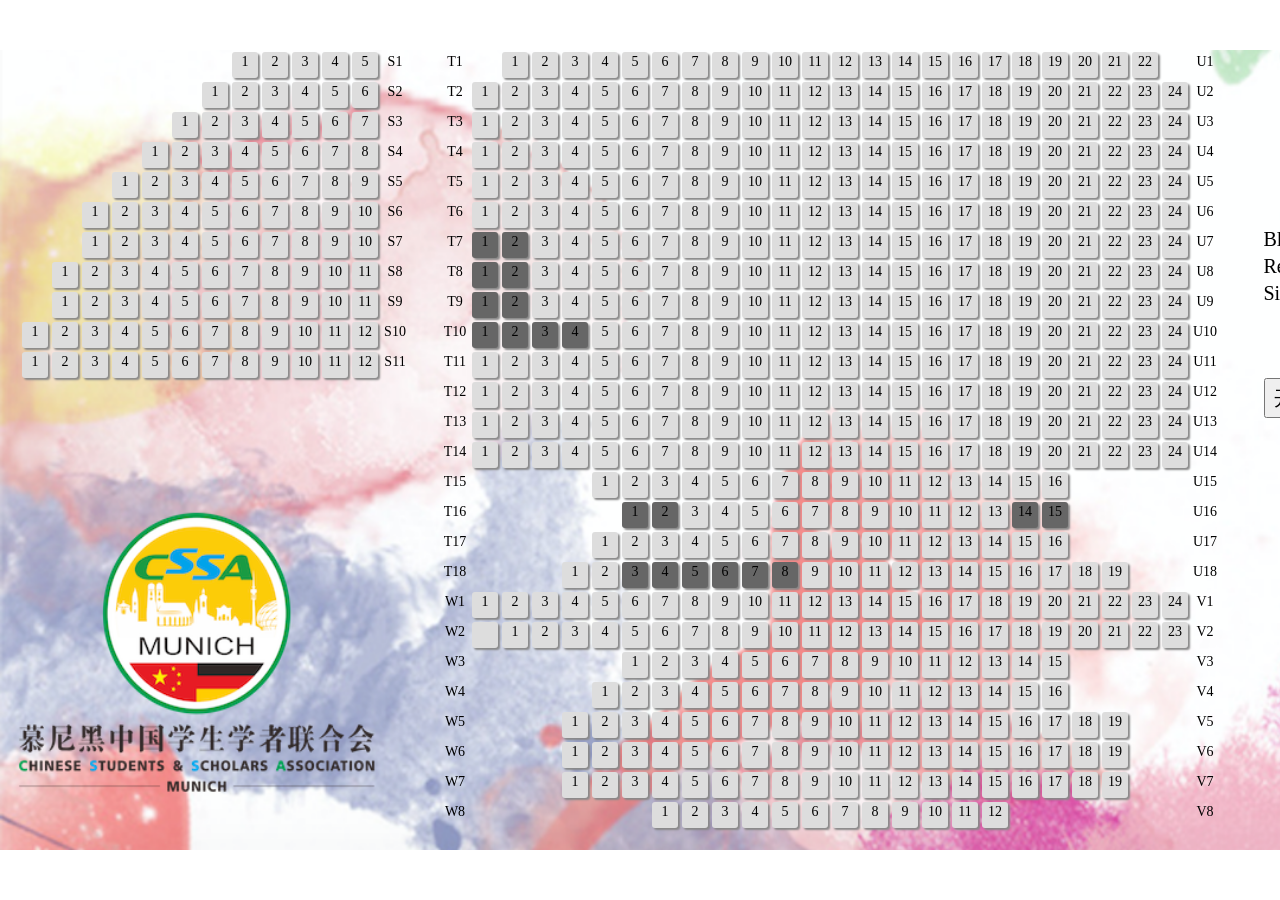
<file: extra/cssa-2017-gala-raffle/index.html>
<!DOCTYPE html>
<html>
<head>
<link rel="stylesheet" type="text/css" href="style.css">
</head>
<body>
<script src="https://code.jquery.com/jquery-1.10.2.js"></script>
<script src="raffle.js"></script>
<div class="container">
  <div class="title"></div>
  <div class="left">
    <div class="clearboth">
            <div class="gr text">S1</div>
            <div class="gr" id="S0105">5</div>
            <div class="gr" id="S0104">4</div>
            <div class="gr" id="S0103">3</div>
            <div class="gr" id="S0102">2</div>
            <div class="gr" id="S0101">1</div>
        </div>
        <div class="clearboth">
            <div class="gr text">S2</div>
            <div class="gr" id="S0206">6</div>
            <div class="gr" id="S0205">5</div>
            <div class="gr" id="S0204">4</div>
            <div class="gr" id="S0203">3</div>
            <div class="gr" id="S0202">2</div>
            <div class="gr" id="S0201">1</div>
        </div>
        <div class="clearboth">
            <div class="gr text">S3</div>
            <div class="gr" id="S0307">7</div>
            <div class="gr" id="S0306">6</div>
            <div class="gr" id="S0305">5</div>
            <div class="gr" id="S0304">4</div>
            <div class="gr" id="S0303">3</div>
            <div class="gr" id="S0302">2</div>
            <div class="gr" id="S0301">1</div>
        </div>
        <div class="clearboth">
            <div class="gr text">S4</div>
            <div class="gr" id="S0408">8</div>
            <div class="gr" id="S0407">7</div>
            <div class="gr" id="S0406">6</div>
            <div class="gr" id="S0405">5</div>
            <div class="gr" id="S0404">4</div>
            <div class="gr" id="S0403">3</div>
            <div class="gr" id="S0402">2</div>
            <div class="gr" id="S0401">1</div>
        </div>
        <div class="clearboth">
            <div class="gr text">S5</div>
            <div class="gr" id="S0509">9</div>
            <div class="gr" id="S0508">8</div>
            <div class="gr" id="S0507">7</div>
            <div class="gr" id="S0506">6</div>
            <div class="gr" id="S0505">5</div>
            <div class="gr" id="S0504">4</div>
            <div class="gr" id="S0503">3</div>
            <div class="gr" id="S0502">2</div>
            <div class="gr" id="S0501">1</div>
        </div>
        <div class="clearboth">
            <div class="gr text">S6</div>
            <div class="gr" id="S0610">10</div>
            <div class="gr" id="S0609">9</div>
            <div class="gr" id="S0608">8</div>
            <div class="gr" id="S0607">7</div>
            <div class="gr" id="S0606">6</div>
            <div class="gr" id="S0605">5</div>
            <div class="gr" id="S0604">4</div>
            <div class="gr" id="S0603">3</div>
            <div class="gr" id="S0602">2</div>
            <div class="gr" id="S0601">1</div>
        </div>
        <div class="clearboth">
            <div class="gr text">S7</div>
            <div class="gr" id="S0710">10</div>
            <div class="gr" id="S0709">9</div>
            <div class="gr" id="S0708">8</div>
            <div class="gr" id="S0707">7</div>
            <div class="gr" id="S0706">6</div>
            <div class="gr" id="S0705">5</div>
            <div class="gr" id="S0704">4</div>
            <div class="gr" id="S0703">3</div>
            <div class="gr" id="S0702">2</div>
            <div class="gr" id="S0701">1</div>
        </div>
        <div class="clearboth">
            <div class="gr text">S8</div>
            <div class="gr" id="S0811">11</div>
            <div class="gr" id="S0810">10</div>
            <div class="gr" id="S0809">9</div>
            <div class="gr" id="S0808">8</div>
            <div class="gr" id="S0807">7</div>
            <div class="gr" id="S0806">6</div>
            <div class="gr" id="S0805">5</div>
            <div class="gr" id="S0804">4</div>
            <div class="gr" id="S0803">3</div>
            <div class="gr" id="S0802">2</div>
            <div class="gr" id="S0801">1</div>
        </div>
        <div class="clearboth">
            <div class="gr text">S9</div>
            <div class="gr" id="S0911">11</div>
            <div class="gr" id="S0910">10</div>
            <div class="gr" id="S0909">9</div>
            <div class="gr" id="S0908">8</div>
            <div class="gr" id="S0907">7</div>
            <div class="gr" id="S0906">6</div>
            <div class="gr" id="S0905">5</div>
            <div class="gr" id="S0904">4</div>
            <div class="gr" id="S0903">3</div>
            <div class="gr" id="S0902">2</div>
            <div class="gr" id="S0901">1</div>
        </div>
        <div class="clearboth">
            <div class="gr text">S10</div>
            <div class="gr" id="S1012">12</div>
            <div class="gr" id="S1011">11</div>
            <div class="gr" id="S1010">10</div>
            <div class="gr" id="S1009">9</div>
            <div class="gr" id="S1008">8</div>
            <div class="gr" id="S1007">7</div>
            <div class="gr" id="S1006">6</div>
            <div class="gr" id="S1005">5</div>
            <div class="gr" id="S1004">4</div>
            <div class="gr" id="S1003">3</div>
            <div class="gr" id="S1002">2</div>
            <div class="gr" id="S1001">1</div>
        </div>
        <div class="clearboth">
            <div class="gr text">S11</div>
            <div class="gr" id="S1112">12</div>
            <div class="gr" id="S1111">11</div>
            <div class="gr" id="S1110">10</div>
            <div class="gr" id="S1109">9</div>
            <div class="gr" id="S1108">8</div>
            <div class="gr" id="S1107">7</div>
            <div class="gr" id="S1106">6</div>
            <div class="gr" id="S1105">5</div>
            <div class="gr" id="S1104">4</div>
            <div class="gr" id="S1103">3</div>
            <div class="gr" id="S1102">2</div>
            <div class="gr" id="S1101">1</div>
        </div>
  </div>
  <div class="middle">
    <div class="clearboth">
    <div class="gr text">U1</div>
    <div class="gr text"></div>
    <div class="gr" id="U0122">22</div>
    <div class="gr" id="U0121">21</div>
    <div class="gr" id="U0120">20</div>
    <div class="gr" id="U0119">19</div>
    <div class="gr" id="U0118">18</div>
    <div class="gr" id="U0117">17</div>
    <div class="gr" id="U0116">16</div>
    <div class="gr" id="U0115">15</div>
    <div class="gr" id="U0114">14</div>
    <div class="gr" id="U0113">13</div>
    <div class="gr" id="T0112">12</div>
    <div class="gr" id="T0111">11</div>
    <div class="gr" id="T0110">10</div>
    <div class="gr" id="T0109">9</div>
    <div class="gr" id="T0108">8</div>
    <div class="gr" id="T0107">7</div>
    <div class="gr" id="T0106">6</div>
    <div class="gr" id="T0105">5</div>
    <div class="gr" id="T0104">4</div>
    <div class="gr" id="T0103">3</div>
    <div class="gr" id="T0102">2</div>
    <div class="gr" id="T0101">1</div>
    <div class="gr text"></div>
    <div class="gr text">T1</div>
</div>
<div class="clearboth">
    <div class="gr text">U2</div>
    <div class="gr" id="U0224">24</div>
    <div class="gr" id="U0223">23</div>
    <div class="gr" id="U0222">22</div>
    <div class="gr" id="U0221">21</div>
    <div class="gr" id="U0220">20</div>
    <div class="gr" id="U0219">19</div>
    <div class="gr" id="U0218">18</div>
    <div class="gr" id="U0217">17</div>
    <div class="gr" id="U0216">16</div>
    <div class="gr" id="U0215">15</div>
    <div class="gr" id="U0214">14</div>
    <div class="gr" id="U0213">13</div>
    <div class="gr" id="T0212">12</div>
    <div class="gr" id="T0211">11</div>
    <div class="gr" id="T0210">10</div>
    <div class="gr" id="T0209">9</div>
    <div class="gr" id="T0208">8</div>
    <div class="gr" id="T0207">7</div>
    <div class="gr" id="T0206">6</div>
    <div class="gr" id="T0205">5</div>
    <div class="gr" id="T0204">4</div>
    <div class="gr" id="T0203">3</div>
    <div class="gr" id="T0202">2</div>
    <div class="gr" id="T0201">1</div>
    <div class="gr text">T2</div>
</div>
<div class="clearboth">
    <div class="gr text">U3</div>
    <div class="gr" id="U0324">24</div>
    <div class="gr" id="U0323">23</div>
    <div class="gr" id="U0322">22</div>
    <div class="gr" id="U0321">21</div>
    <div class="gr" id="U0320">20</div>
    <div class="gr" id="U0319">19</div>
    <div class="gr" id="U0318">18</div>
    <div class="gr" id="U0317">17</div>
    <div class="gr" id="U0316">16</div>
    <div class="gr" id="U0315">15</div>
    <div class="gr" id="U0314">14</div>
    <div class="gr" id="U0313">13</div>
    <div class="gr" id="T0312">12</div>
    <div class="gr" id="T0311">11</div>
    <div class="gr" id="T0310">10</div>
    <div class="gr" id="T0309">9</div>
    <div class="gr" id="T0308">8</div>
    <div class="gr" id="T0307">7</div>
    <div class="gr" id="T0306">6</div>
    <div class="gr" id="T0305">5</div>
    <div class="gr" id="T0304">4</div>
    <div class="gr" id="T0303">3</div>
    <div class="gr" id="T0302">2</div>
    <div class="gr" id="T0301">1</div>
    <div class="gr text">T3</div>
</div>
<div class="clearboth">
    <div class="gr text">U4</div>
    <div class="gr" id="U0424">24</div>
    <div class="gr" id="U0423">23</div>
    <div class="gr" id="U0422">22</div>
    <div class="gr" id="U0421">21</div>
    <div class="gr" id="U0420">20</div>
    <div class="gr" id="U0419">19</div>
    <div class="gr" id="U0418">18</div>
    <div class="gr" id="U0417">17</div>
    <div class="gr" id="U0416">16</div>
    <div class="gr" id="U0415">15</div>
    <div class="gr" id="U0414">14</div>
    <div class="gr" id="U0413">13</div>
    <div class="gr" id="T0412">12</div>
    <div class="gr" id="T0411">11</div>
    <div class="gr" id="T0410">10</div>
    <div class="gr" id="T0409">9</div>
    <div class="gr" id="T0408">8</div>
    <div class="gr" id="T0407">7</div>
    <div class="gr" id="T0406">6</div>
    <div class="gr" id="T0405">5</div>
    <div class="gr" id="T0404">4</div>
    <div class="gr" id="T0403">3</div>
    <div class="gr" id="T0402">2</div>
    <div class="gr" id="T0401">1</div>
    <div class="gr text">T4</div>
</div>
<div class="clearboth">
    <div class="gr text">U5</div>
    <div class="gr" id="U0524">24</div>
    <div class="gr" id="U0523">23</div>
    <div class="gr" id="U0522">22</div>
    <div class="gr" id="U0521">21</div>
    <div class="gr" id="U0520">20</div>
    <div class="gr" id="U0519">19</div>
    <div class="gr" id="U0518">18</div>
    <div class="gr" id="U0517">17</div>
    <div class="gr" id="U0516">16</div>
    <div class="gr" id="U0515">15</div>
    <div class="gr" id="U0514">14</div>
    <div class="gr" id="U0513">13</div>
    <div class="gr" id="T0512">12</div>
    <div class="gr" id="T0511">11</div>
    <div class="gr" id="T0510">10</div>
    <div class="gr" id="T0509">9</div>
    <div class="gr" id="T0508">8</div>
    <div class="gr" id="T0507">7</div>
    <div class="gr" id="T0506">6</div>
    <div class="gr" id="T0505">5</div>
    <div class="gr" id="T0504">4</div>
    <div class="gr" id="T0503">3</div>
    <div class="gr" id="T0502">2</div>
    <div class="gr" id="T0501">1</div>
    <div class="gr text">T5</div>
</div>
<div class="clearboth">
    <div class="gr text">U6</div>
    <div class="gr" id="U0624">24</div>
    <div class="gr" id="U0623">23</div>
    <div class="gr" id="U0622">22</div>
    <div class="gr" id="U0621">21</div>
    <div class="gr" id="U0620">20</div>
    <div class="gr" id="U0619">19</div>
    <div class="gr" id="U0618">18</div>
    <div class="gr" id="U0617">17</div>
    <div class="gr" id="U0616">16</div>
    <div class="gr" id="U0615">15</div>
    <div class="gr" id="U0614">14</div>
    <div class="gr" id="U0613">13</div>
    <div class="gr" id="T0612">12</div>
    <div class="gr" id="T0611">11</div>
    <div class="gr" id="T0610">10</div>
    <div class="gr" id="T0609">9</div>
    <div class="gr" id="T0608">8</div>
    <div class="gr" id="T0607">7</div>
    <div class="gr" id="T0606">6</div>
    <div class="gr" id="T0605">5</div>
    <div class="gr" id="T0604">4</div>
    <div class="gr" id="T0603">3</div>
    <div class="gr" id="T0602">2</div>
    <div class="gr" id="T0601">1</div>
    <div class="gr text">T6</div>
</div>
<div class="clearboth">
    <div class="gr text">U7</div>
    <div class="gr" id="U0724">24</div>
    <div class="gr" id="U0723">23</div>
    <div class="gr" id="U0722">22</div>
    <div class="gr" id="U0721">21</div>
    <div class="gr" id="U0720">20</div>
    <div class="gr" id="U0719">19</div>
    <div class="gr" id="U0718">18</div>
    <div class="gr" id="U0717">17</div>
    <div class="gr" id="U0716">16</div>
    <div class="gr" id="U0715">15</div>
    <div class="gr" id="U0714">14</div>
    <div class="gr" id="U0713">13</div>
    <div class="gr" id="T0712">12</div>
    <div class="gr" id="T0711">11</div>
    <div class="gr" id="T0710">10</div>
    <div class="gr" id="T0709">9</div>
    <div class="gr" id="T0708">8</div>
    <div class="gr" id="T0707">7</div>
    <div class="gr" id="T0706">6</div>
    <div class="gr" id="T0705">5</div>
    <div class="gr" id="T0704">4</div>
    <div class="gr" id="T0703">3</div>
    <div class="gr dg">2</div>
    <div class="gr dg">1</div>
    <div class="gr text">T7</div>
</div>
<div class="clearboth">
    <div class="gr text">U8</div>
    <div class="gr" id="U0824">24</div>
    <div class="gr" id="U0823">23</div>
    <div class="gr" id="U0822">22</div>
    <div class="gr" id="U0821">21</div>
    <div class="gr" id="U0820">20</div>
    <div class="gr" id="U0819">19</div>
    <div class="gr" id="U0818">18</div>
    <div class="gr" id="U0817">17</div>
    <div class="gr" id="U0816">16</div>
    <div class="gr" id="U0815">15</div>
    <div class="gr" id="U0814">14</div>
    <div class="gr" id="U0813">13</div>
    <div class="gr" id="T0812">12</div>
    <div class="gr" id="T0811">11</div>
    <div class="gr" id="T0810">10</div>
    <div class="gr" id="T0809">9</div>
    <div class="gr" id="T0808">8</div>
    <div class="gr" id="T0807">7</div>
    <div class="gr" id="T0806">6</div>
    <div class="gr" id="T0805">5</div>
    <div class="gr" id="T0804">4</div>
    <div class="gr" id="T0803">3</div>
    <div class="gr dg" >2</div>
    <div class="gr dg">1</div>
    <div class="gr text">T8</div>
</div>
<div class="clearboth">
    <div class="gr text">U9</div>
    <div class="gr" id="U0924">24</div>
    <div class="gr" id="U0923">23</div>
    <div class="gr" id="U0922">22</div>
    <div class="gr" id="U0921">21</div>
    <div class="gr" id="U0920">20</div>
    <div class="gr" id="U0919">19</div>
    <div class="gr" id="U0918">18</div>
    <div class="gr" id="U0917">17</div>
    <div class="gr" id="U0916">16</div>
    <div class="gr" id="U0915">15</div>
    <div class="gr" id="U0914">14</div>
    <div class="gr" id="U0913">13</div>
    <div class="gr" id="T0912">12</div>
    <div class="gr" id="T0911">11</div>
    <div class="gr" id="T0910">10</div>
    <div class="gr" id="T0909">9</div>
    <div class="gr" id="T0908">8</div>
    <div class="gr" id="T0907">7</div>
    <div class="gr" id="T0906">6</div>
    <div class="gr" id="T0905">5</div>
    <div class="gr" id="T0904">4</div>
    <div class="gr" id="T0903">3</div>
    <div class="gr dg" >2</div>
    <div class="gr dg" >1</div>
    <div class="gr text">T9</div>
</div>
<div class="clearboth">
    <div class="gr text">U10</div>
    <div class="gr" id="U1024">24</div>
    <div class="gr" id="U1023">23</div>
    <div class="gr" id="U1022">22</div>
    <div class="gr" id="U1021">21</div>
    <div class="gr" id="U1020">20</div>
    <div class="gr" id="U1019">19</div>
    <div class="gr" id="U1018">18</div>
    <div class="gr" id="U1017">17</div>
    <div class="gr" id="U1016">16</div>
    <div class="gr" id="U1015">15</div>
    <div class="gr" id="U1014">14</div>
    <div class="gr" id="U1013">13</div>
    <div class="gr" id="T1012">12</div>
    <div class="gr" id="T1011">11</div>
    <div class="gr" id="T1010">10</div>
    <div class="gr" id="T1009">9</div>
    <div class="gr" id="T1008">8</div>
    <div class="gr" id="T1007">7</div>
    <div class="gr" id="T1006">6</div>
    <div class="gr" id="T1005">5</div>
    <div class="gr dg" >4</div>
    <div class="gr dg" >3</div>
    <div class="gr dg" >2</div>
    <div class="gr dg" >1</div>
    <div class="gr text">T10</div>
</div>
<div class="clearboth">
    <div class="gr text">U11</div>
    <div class="gr" id="U1124">24</div>
    <div class="gr" id="U1123">23</div>
    <div class="gr" id="U1122">22</div>
    <div class="gr" id="U1121">21</div>
    <div class="gr" id="U1120">20</div>
    <div class="gr" id="U1119">19</div>
    <div class="gr" id="U1118">18</div>
    <div class="gr" id="U1117">17</div>
    <div class="gr" id="U1116">16</div>
    <div class="gr" id="U1115">15</div>
    <div class="gr" id="U1114">14</div>
    <div class="gr" id="U1113">13</div>
    <div class="gr" id="T1112">12</div>
    <div class="gr" id="T1111">11</div>
    <div class="gr" id="T1110">10</div>
    <div class="gr" id="T1109">9</div>
    <div class="gr" id="T1108">8</div>
    <div class="gr" id="T1107">7</div>
    <div class="gr" id="T1106">6</div>
    <div class="gr" id="T1105">5</div>
    <div class="gr" id="T1104">4</div>
    <div class="gr" id="T1103">3</div>
    <div class="gr" id="T1102">2</div>
    <div class="gr" id="T1101">1</div>
    <div class="gr text">T11</div>
</div>
<div class="clearboth">
    <div class="gr text">U12</div>
    <div class="gr" id="U1224">24</div>
    <div class="gr" id="U1223">23</div>
    <div class="gr" id="U1222">22</div>
    <div class="gr" id="U1221">21</div>
    <div class="gr" id="U1220">20</div>
    <div class="gr" id="U1219">19</div>
    <div class="gr" id="U1218">18</div>
    <div class="gr" id="U1217">17</div>
    <div class="gr" id="U1216">16</div>
    <div class="gr" id="U1215">15</div>
    <div class="gr" id="U1214">14</div>
    <div class="gr" id="U1213">13</div>
    <div class="gr" id="T1212">12</div>
    <div class="gr" id="T1211">11</div>
    <div class="gr" id="T1210">10</div>
    <div class="gr" id="T1209">9</div>
    <div class="gr" id="T1208">8</div>
    <div class="gr" id="T1207">7</div>
    <div class="gr" id="T1206">6</div>
    <div class="gr" id="T1205">5</div>
    <div class="gr" id="T1204">4</div>
    <div class="gr" id="T1203">3</div>
    <div class="gr" id="T1202">2</div>
    <div class="gr" id="T1201">1</div>
    <div class="gr text">T12</div>
</div>
<div class="clearboth">
    <div class="gr text">U13</div>
    <div class="gr" id="U1324">24</div>
    <div class="gr" id="U1323">23</div>
    <div class="gr" id="U1322">22</div>
    <div class="gr" id="U1321">21</div>
    <div class="gr" id="U1320">20</div>
    <div class="gr" id="U1319">19</div>
    <div class="gr" id="U1318">18</div>
    <div class="gr" id="U1317">17</div>
    <div class="gr" id="U1316">16</div>
    <div class="gr" id="U1315">15</div>
    <div class="gr" id="U1314">14</div>
    <div class="gr" id="U1313">13</div>
    <div class="gr" id="T1312">12</div>
    <div class="gr" id="T1311">11</div>
    <div class="gr" id="T1310">10</div>
    <div class="gr" id="T1309">9</div>
    <div class="gr" id="T1308">8</div>
    <div class="gr" id="T1307">7</div>
    <div class="gr" id="T1306">6</div>
    <div class="gr" id="T1305">5</div>
    <div class="gr" id="T1304">4</div>
    <div class="gr" id="T1303">3</div>
    <div class="gr" id="T1302">2</div>
    <div class="gr" id="T1301">1</div>
    <div class="gr text">T13</div>
</div>
<div class="clearboth">
    <div class="gr text">U14</div>
    <div class="gr" id="U1424">24</div>
    <div class="gr" id="U1423">23</div>
    <div class="gr" id="U1422">22</div>
    <div class="gr" id="U1421">21</div>
    <div class="gr" id="U1420">20</div>
    <div class="gr" id="U1419">19</div>
    <div class="gr" id="U1418">18</div>
    <div class="gr" id="U1417">17</div>
    <div class="gr" id="U1416">16</div>
    <div class="gr" id="U1415">15</div>
    <div class="gr" id="U1414">14</div>
    <div class="gr" id="U1413">13</div>
    <div class="gr" id="T1412">12</div>
    <div class="gr" id="T1411">11</div>
    <div class="gr" id="T1410">10</div>
    <div class="gr" id="T1409">9</div>
    <div class="gr" id="T1408">8</div>
    <div class="gr" id="T1407">7</div>
    <div class="gr" id="T1406">6</div>
    <div class="gr" id="T1405">5</div>
    <div class="gr" id="T1404">4</div>
    <div class="gr" id="T1403">3</div>
    <div class="gr" id="T1402">2</div>
    <div class="gr" id="T1401">1</div>
    <div class="gr text">T14</div>
</div>
<div class="clearboth">
    <div class="gr text">U15</div>
    <div class="gr text"></div>
    <div class="gr text"></div>
    <div class="gr text"></div>
    <div class="gr text"></div>
    <div class="gr" id="U1516">16</div>
    <div class="gr" id="U1515">15</div>
    <div class="gr" id="U1514">14</div>
    <div class="gr" id="U1513">13</div>
    <div class="gr" id="U1512">12</div>
    <div class="gr" id="U1511">11</div>
    <div class="gr" id="U1510">10</div>
    <div class="gr" id="U1509">9</div>
    <div class="gr" id="T1508">8</div>
    <div class="gr" id="T1507">7</div>
    <div class="gr" id="T1506">6</div>
    <div class="gr" id="T1505">5</div>
    <div class="gr" id="T1504">4</div>
    <div class="gr" id="T1503">3</div>
    <div class="gr" id="T1502">2</div>
    <div class="gr" id="T1501">1</div>
    <div class="gr text"></div>
    <div class="gr text"></div>
    <div class="gr text"></div>
    <div class="gr text"></div>
    <div class="gr text">T15</div>
</div>
<div class="clearboth">
    <div class="gr text">U16</div>
    <div class="gr text"></div>
    <div class="gr text"></div>
    <div class="gr text"></div>
    <div class="gr text"></div>
    <div class="gr dg" >15</div>
    <div class="gr dg" >14</div>
    <div class="gr" id="U1613">13</div>
    <div class="gr" id="U1612">12</div>
    <div class="gr" id="U1611">11</div>
    <div class="gr" id="U1610">10</div>
    <div class="gr" id="U1609">9</div>
    <div class="gr" id="T1608">8</div>
    <div class="gr" id="T1607">7</div>
    <div class="gr" id="T1606">6</div>
    <div class="gr" id="T1605">5</div>
    <div class="gr" id="T1604">4</div>
    <div class="gr" id="T1603">3</div>
    <div class="gr dg" >2</div>
    <div class="gr dg" >1</div>
    <div class="gr text"></div>
    <div class="gr text"></div>
    <div class="gr text"></div>
    <div class="gr text"></div>
    <div class="gr text"></div>
    <div class="gr text">T16</div>
</div>
<div class="clearboth">
    <div class="gr text">U17</div>
    <div class="gr text"></div>
    <div class="gr text"></div>
    <div class="gr text"></div>
    <div class="gr text"></div>
    <div class="gr" id="U1716">16</div>
    <div class="gr" id="U1715">15</div>
    <div class="gr" id="U1714">14</div>
    <div class="gr" id="U1713">13</div>
    <div class="gr" id="U1712">12</div>
    <div class="gr" id="U1711">11</div>
    <div class="gr" id="U1710">10</div>
    <div class="gr" id="U1709">9</div>
    <div class="gr" id="T1708">8</div>
    <div class="gr" id="T1707">7</div>
    <div class="gr" id="T1706">6</div>
    <div class="gr" id="T1705">5</div>
    <div class="gr" id="T1704">4</div>
    <div class="gr" id="T1703">3</div>
    <div class="gr" id="T1702">2</div>
    <div class="gr" id="T1701">1</div>
    <div class="gr text"></div>
    <div class="gr text"></div>
    <div class="gr text"></div>
    <div class="gr text"></div>
    <div class="gr text">T17</div>
</div>
<div class="clearboth">
    <div class="gr text">U18</div>
    <div class="gr text"></div>
    <div class="gr text"></div>
    <div class="gr" id="U1819">19</div>
    <div class="gr" id="U1818">18</div>
    <div class="gr" id="U1817">17</div>
    <div class="gr" id="U1816">16</div>
    <div class="gr" id="U1815">15</div>
    <div class="gr" id="U1814">14</div>
    <div class="gr" id="U1813">13</div>
    <div class="gr" id="U1812">12</div>
    <div class="gr" id="U1811">11</div>
    <div class="gr" id="T1810">10</div>
    <div class="gr" id="T1809">9</div>
    <div class="gr dg" >8</div>
    <div class="gr dg" >7</div>
    <div class="gr dg" >6</div>
    <div class="gr dg" >5</div>
    <div class="gr dg" >4</div>
    <div class="gr dg" >3</div>
    <div class="gr" id="T1802">2</div>
    <div class="gr" id="T1801">1</div>
    <div class="gr text"></div>
    <div class="gr text"></div>
    <div class="gr text"></div>
    <div class="gr text">T18</div>
</div>
<div class="clearboth">
    <div class="gr text">V1</div>
    <div class="gr" id="V0124">24</div>
    <div class="gr" id="V0123">23</div>
    <div class="gr" id="V0122">22</div>
    <div class="gr" id="V0121">21</div>
    <div class="gr" id="V0120">20</div>
    <div class="gr" id="V0119">19</div>
    <div class="gr" id="V0118">18</div>
    <div class="gr" id="V0117">17</div>
    <div class="gr" id="V0116">16</div>
    <div class="gr" id="V0115">15</div>
    <div class="gr" id="V0114">14</div>
    <div class="gr" id="V0113">13</div>
    <div class="gr" id="W0112">12</div>
    <div class="gr" id="W0111">11</div>
    <div class="gr" id="W0110">10</div>
    <div class="gr" id="W0109">9</div>
    <div class="gr" id="W0108">8</div>
    <div class="gr" id="W0107">7</div>
    <div class="gr" id="W0106">6</div>
    <div class="gr" id="W0105">5</div>
    <div class="gr" id="W0104">4</div>
    <div class="gr" id="W0103">3</div>
    <div class="gr" id="W0102">2</div>
    <div class="gr" id="W0101">1</div>
    <div class="gr text">W1</div>
</div>
<div class="clearboth">
    <div class="gr text">V2</div>
    <div class="gr" id="V0223">23</div>
    <div class="gr" id="V0222">22</div>
    <div class="gr" id="V0221">21</div>
    <div class="gr" id="V0220">20</div>
    <div class="gr" id="V0219">19</div>
    <div class="gr" id="V0218">18</div>
    <div class="gr" id="V0217">17</div>
    <div class="gr" id="V0216">16</div>
    <div class="gr" id="V0215">15</div>
    <div class="gr" id="V0214">14</div>
    <div class="gr" id="V0213">13</div>
    <div class="gr" id="W0212">12</div>
    <div class="gr" id="W0211">11</div>
    <div class="gr" id="W0210">10</div>
    <div class="gr" id="W0209">9</div>
    <div class="gr" id="W0208">8</div>
    <div class="gr" id="W0207">7</div>
    <div class="gr" id="W0206">6</div>
    <div class="gr" id="W0205">5</div>
    <div class="gr" id="W0204">4</div>
    <div class="gr" id="W0203">3</div>
    <div class="gr" id="W0202">2</div>
    <div class="gr" id="W0201">1</div>
    <div class="gr dumm"></div>
    <div class="gr text">W2</div>
</div>
<div class="clearboth">
    <div class="gr text">V3</div>
    <div class="gr text"></div>
    <div class="gr text"></div>
    <div class="gr text"></div>
    <div class="gr text"></div>
    <div class="gr" id="V0315">15</div>
    <div class="gr" id="V0314">14</div>
    <div class="gr" id="V0313">13</div>
    <div class="gr" id="V0312">12</div>
    <div class="gr" id="V0311">11</div>
    <div class="gr" id="V0310">10</div>
    <div class="gr" id="V0309">9</div>
    <div class="gr" id="V0308">8</div>
    <div class="gr" id="W0307">7</div>
    <div class="gr" id="W0306">6</div>
    <div class="gr" id="W0305">5</div>
    <div class="gr" id="W0304">4</div>
    <div class="gr" id="W0303">3</div>
    <div class="gr" id="W0302">2</div>
    <div class="gr" id="W0301">1</div>
    <div class="gr text"></div>
    <div class="gr text"></div>
    <div class="gr text"></div>
    <div class="gr text"></div>
    <div class="gr text"></div>
    <div class="gr text">W3</div>
</div>
<div class="clearboth">
    <div class="gr text">V4</div>
    <div class="gr text"></div>
    <div class="gr text"></div>
    <div class="gr text"></div>
    <div class="gr text"></div>
    <div class="gr" id="V0416">16</div>
    <div class="gr" id="V0415">15</div>
    <div class="gr" id="V0414">14</div>
    <div class="gr" id="V0413">13</div>
    <div class="gr" id="V0412">12</div>
    <div class="gr" id="V0411">11</div>
    <div class="gr" id="V0410">10</div>
    <div class="gr" id="V0409">9</div>
    <div class="gr" id="W0408">8</div>
    <div class="gr" id="W0407">7</div>
    <div class="gr" id="W0406">6</div>
    <div class="gr" id="W0405">5</div>
    <div class="gr" id="W0404">4</div>
    <div class="gr" id="W0403">3</div>
    <div class="gr" id="W0402">2</div>
    <div class="gr" id="W0401">1</div>
    <div class="gr text"></div>
    <div class="gr text"></div>
    <div class="gr text"></div>
    <div class="gr text"></div>
    <div class="gr text">W4</div>
</div>
<div class="clearboth">
    <div class="gr text">V5</div>
    <div class="gr text"></div>
    <div class="gr text"></div>
    <div class="gr" id="V0519">19</div>
    <div class="gr" id="V0518">18</div>
    <div class="gr" id="V0517">17</div>
    <div class="gr" id="V0516">16</div>
    <div class="gr" id="V0515">15</div>
    <div class="gr" id="V0514">14</div>
    <div class="gr" id="V0513">13</div>
    <div class="gr" id="V0512">12</div>
    <div class="gr" id="V0511">11</div>
    <div class="gr" id="V0510">10</div>
    <div class="gr" id="W0509">9</div>
    <div class="gr" id="W0508">8</div>
    <div class="gr" id="W0507">7</div>
    <div class="gr" id="W0506">6</div>
    <div class="gr" id="W0505">5</div>
    <div class="gr" id="W0504">4</div>
    <div class="gr" id="W0503">3</div>
    <div class="gr" id="W0502">2</div>
    <div class="gr" id="W0501">1</div>
    <div class="gr text"></div>
    <div class="gr text"></div>
    <div class="gr text"></div>
    <div class="gr text">W5</div>
</div>
<div class="clearboth">
  <div class="gr text">V6</div>
  <div class="gr text"></div>
  <div class="gr text"></div>
  <div class="gr" id="V0619">19</div>
  <div class="gr" id="V0618">18</div>
  <div class="gr" id="V0617">17</div>
  <div class="gr" id="V0616">16</div>
  <div class="gr" id="V0615">15</div>
  <div class="gr" id="V0614">14</div>
  <div class="gr" id="V0613">13</div>
  <div class="gr" id="V0612">12</div>
  <div class="gr" id="V0611">11</div>
  <div class="gr" id="V0610">10</div>
  <div class="gr" id="W0609">9</div>
  <div class="gr" id="W0608">8</div>
  <div class="gr" id="W0607">7</div>
  <div class="gr" id="W0606">6</div>
  <div class="gr" id="W0605">5</div>
  <div class="gr" id="W0604">4</div>
  <div class="gr" id="W0603">3</div>
  <div class="gr" id="W0602">2</div>
  <div class="gr" id="W0601">1</div>
  <div class="gr text"></div>
  <div class="gr text"></div>
  <div class="gr text"></div>
  <div class="gr text">W6</div>
 </div>
 <div class="clearboth">
    <div class="gr text">V7</div>
    <div class="gr text"></div>
    <div class="gr text"></div>
    <div class="gr" id="V0719">19</div>
    <div class="gr" id="V0718">18</div>
    <div class="gr" id="V0717">17</div>
    <div class="gr" id="V0716">16</div>
    <div class="gr" id="V0715">15</div>
    <div class="gr" id="V0714">14</div>
    <div class="gr" id="V0713">13</div>
    <div class="gr" id="V0712">12</div>
    <div class="gr" id="V0711">11</div>
    <div class="gr" id="V0710">10</div>
    <div class="gr" id="W0709">9</div>
    <div class="gr" id="W0708">8</div>
    <div class="gr" id="W0707">7</div>
    <div class="gr" id="W0706">6</div>
    <div class="gr" id="W0705">5</div>
    <div class="gr" id="W0704">4</div>
    <div class="gr" id="W0703">3</div>
    <div class="gr" id="W0702">2</div>
    <div class="gr" id="W0701">1</div>
    <div class="gr text"></div>
    <div class="gr text"></div>
    <div class="gr text"></div>
    <div class="gr text">W7</div>
</div>
<div class="clearboth">
    <div class="gr text">V8</div>
    <div class="gr text"></div>
    <div class="gr text"></div>
    <div class="gr text"></div>
    <div class="gr text"></div>
    <div class="gr text"></div>
    <div class="gr text"></div>
    <div class="gr" id="V0812">12</div>
    <div class="gr" id="V0811">11</div>
    <div class="gr" id="V0810">10</div>
    <div class="gr" id="V0809">9</div>
    <div class="gr" id="V0808">8</div>
    <div class="gr" id="V0807">7</div>
    <div class="gr" id="W0806">6</div>
    <div class="gr" id="W0805">5</div>
    <div class="gr" id="W0804">4</div>
    <div class="gr" id="W0803">3</div>
    <div class="gr" id="W0802">2</div>
    <div class="gr" id="W0801">1</div>
    <div class="gr text"></div>
    <div class="gr text"></div>
    <div class="gr text"></div>
    <div class="gr text"></div>
    <div class="gr text"></div>
    <div class="gr text"></div>
    <div class="gr text">W8</div>
</div>
</div>
  <div class="right">
    <table style="max-width:40px;min-width:40px;font-size:20px;margin:auto;">
  <tr>
    <th></th>
    <th></th>
  </tr>
  <tr>
    <td class="mid" colspan="2">恭喜</td>
    <tr></tr>
  <tr>
    <td id="block_left">Block</td>
    <td id="block_right"></td>
  </tr>
  <tr>
    <td id="row_left">Reihe</td>
    <td id="row_right"></td>
  </tr>
  <tr>
    <td id="column_left">Sitz</td>
    <td id="column_right"></td>
  </tr>
  <tr>
    <td class="mid padding0" colspan="2">获奖!</td>
  </tr>
  <tr>
    <td id="column_left"><button class="big_font_size" id="start">开始</button></td>
    <td id="column_right"><button class="big_font_size" id="end">结束</button></td>
  </tr>
</table>
    <!--<div class="right_text top_big_margin">恭喜</div>
    <divid="res">
      <div class="right_text single_line" id="block">
        <span id="block_left"></span>
        <span id="block_right"><span>
      </div>
      <div class="right_text single_line" id="row">
        <span id="row_left"></span>
        <span id="row_right"><span>
      </div>
      <div class="right_text single_line" id="column">
        <span id="column_left"></span>
        <span id="column_right"><span>
      </div>
    </div>
    <div class="right_text">获奖!</div>
    <div class="right_text top_small_margin"><button class="big_font_size" id="start">开始</button></div>
    <div class="right_text"><button class="big_font_size" id="end">结束</button></div>-->
  </div>
</div>
</body>
</html>
</file>
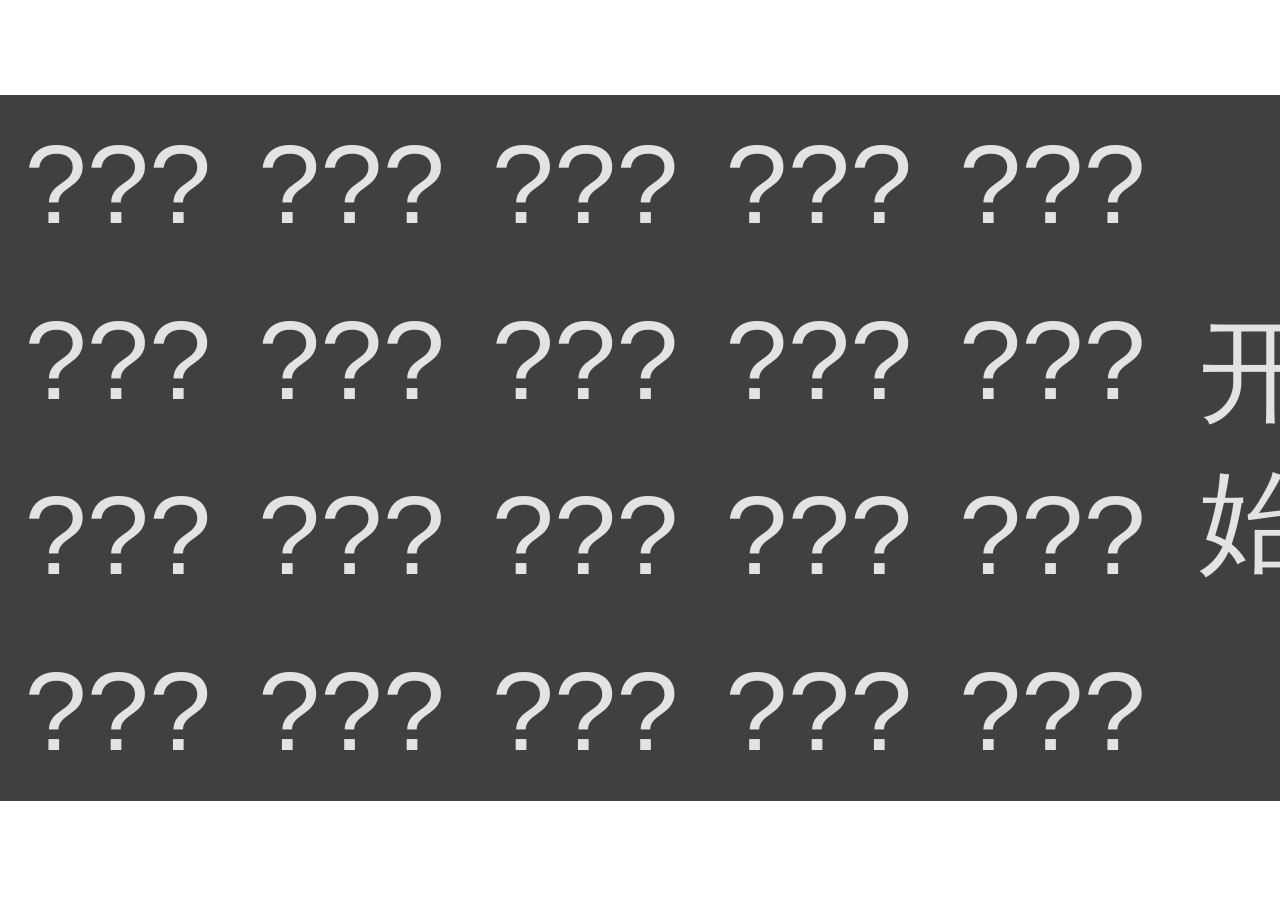
<file: extra/cssa-2018-gala-raffle-batch20/index.html>
<!DOCTYPE html>
<html>
  <head>
    <meta charset="UTF-8" />
    <title>年卡抽奖</title>
    <!--script src="https://code.jquery.com/jquery-1.10.2.js"></script-->
    <script src="https://code.jquery.com/jquery-3.3.1.min.js"></script>
    <link rel="stylesheet" type="text/css" href="styles.css">
    <!--script src="https://unpkg.com/react@16/umd/react.development.js"></script>
    <script src="https://unpkg.com/react-dom@16/umd/react-dom.development.js"></script>
    <script src="https://unpkg.com/babel-standalone@6.15.0/babel.min.js"></script-->
    <script src="raffle.js"></script>
  </head>
  <body>
    <div class='container'>
      <table class=table>
        <tr>
          <td id='0'>???</td>
          <td id='1'>???</td>
          <td id='2'>???</td>
          <td id='3'>???</td>
          <td id='4'>???</td>
        </tr>
        <tr>
          <td id='5'>???</td>
          <td id='6'>???</td>
          <td id='7'>???</td>
          <td id='8'>???</td>
          <td id='9'>???</td>
          <td colspan="2" rowspan="2"><button class="startButton" id='startButton'>开始</button></td>
        </tr>
        <tr>
          <td id='10'>???</td>
          <td id='11'>???</td>
          <td id='12'>???</td>
          <td id='13'>???</td>
          <td id='14'>???</td>
        </tr>
        <tr>
          <td id='15'>???</td>
          <td id='16'>???</td>
          <td id='17'>???</td>
          <td id='18'>???</td>
          <td id='19'>???</td>
        </tr>
      </table>
    </div>
  </body>
</html>
</file>
<file: extra/cssa-2017-gala-raffle/style.css>
ul{
  list-style-type: none;
  margin: 0px;
  padding: 0px;
}
li{
  float: left;
}
html, body {
    height: 100%;
}

html {
    display: table;
    margin: auto;
}

body {
    display: table-cell;
    vertical-align: middle;
}
.gr{
  width: 26px;
  height: 26px;
  line-height: 20px;
  background-color: #dddddd;
  border-radius: 3px;
  margin: 2px;
  text-align: center;
  box-shadow: 2px 2px 2px #888888;
  font-size: 14px;
  float: right;
}
.rd{
  background-color: red;
}

.dg{
  background-color: #666666;
}

.or{
  background-color: orange;
}
.clearboth{
  clear: both;
  margin: 0 auto;
}
.text{
  background-color: rgba(255,255,255,0.0);
  box-shadow: none;
}
.dummy{
  background-color: white;
  border-radius: none;
  box-shadow: none;
}
.up{
  float: inherit;
}

.right_text{
  width: 254px;
  max-height: 90px;
  height: 90px;
  line-height: 90px;
  text-align: center;
  font-size: 24px;
}
.single_line{
  height: 30px;
  line-height: 30px;
  text-align: left;
  padding-left: 70px;
}
.single_line_left{
  width: 127px;
  height: 30px;
  line-height: 30px;
  text-align: left;
  padding-left: 35px;
  float: left;
}
.single_line_right{
  text-align: right;
  padding-right: : 35px;
  float: right;
}

.top_big_margin{
  margin-top: 80px;
}
.top_small_margin{
  margin-top: 30px;
}
.big_font_size{
  font-size: 20px;
  width: 60px;
  height: 40px;
}
.yellow{
  background-color: yellow;
}
.blue{
  background-color: blue;
}
.pink{
  background-color: pink;
}

span{
  width: 127px;
  text-align: left;
}
#block_right{
  width: 127px;
  text-align: right;
  display: block;
}
#row_right{
  width: 127px;
  text-align: right;
  display: block;
}
#column_right{
  width: 127px;
  text-align: right;
  display: block;
}


.container{
  margin: 0px;
  height: 800px;
  width: 1500px;
  background-image: url('bg10.png');
  background-size: 1500px 800px;
  background-repeat:no-repeat;
}
.title{
  width: 1600px;
  height: 0px;
}
.left{
  float: left;
  width: 410px;
  height: 700px;
}
.middle{
  float: left;
  width: 810px;
  height: 700px;
}
.right{
  float: left;
  max-width: 1800px;
  min-width: 278px;
  height: 700px;
}
.firstline{
  display: inline-block;
}
.t-row{
  height: 30px;
}
.t_left{
  text-align: left;
}
.t_right{
  text-align: right;
}
#res{
  height: 90px;
}
#block_left{
  text-align: left;
  padding-left: 28px;
}
#block_right{
  text-align: right;
  padding-right: 28px
}
#row_left{
  text-align: left;
  padding-left: 28px;
}
#row_right{
  text-align: right;
  padding-right: 28px
}
#column_left{
  text-align: left;
  padding-left: 28px;
}
#column_right{
  text-align: right;
  padding-right: 28px
}
.mid{
  padding-top: 120px;
  text-align: center;
  padding-bottom: 20px;
}
.padding0{
  padding-top: 20px;
}
</file>
<file: extra/cssa-2018-gala-raffle-batch20/styles.css>
td{
  text-align:center;
  vertical-align:middle;
  padding: 0.2em;

  font-family: "Arial Black", Gadget, sans-serif;
  color: #e3e3e3;
  font-size: 7em;
}

.startButton{
  font-family: "Arial Black", Gadget, sans-serif;
  color: #e3e3e3;
  font-size: 1em;

  background-color: Transparent;
  background-repeat:no-repeat;
  border: none;
  cursor:pointer;
  overflow: hidden;
  outline:none;
}
html, body {
    height: 100%;
}

html {
    display: table;
    margin: auto;
}

body {
    display: table-cell;
    vertical-align: middle;
}

.container{
  display: inline-block;
  background-color: #404040;">Full Center ON Page
}
</file>
